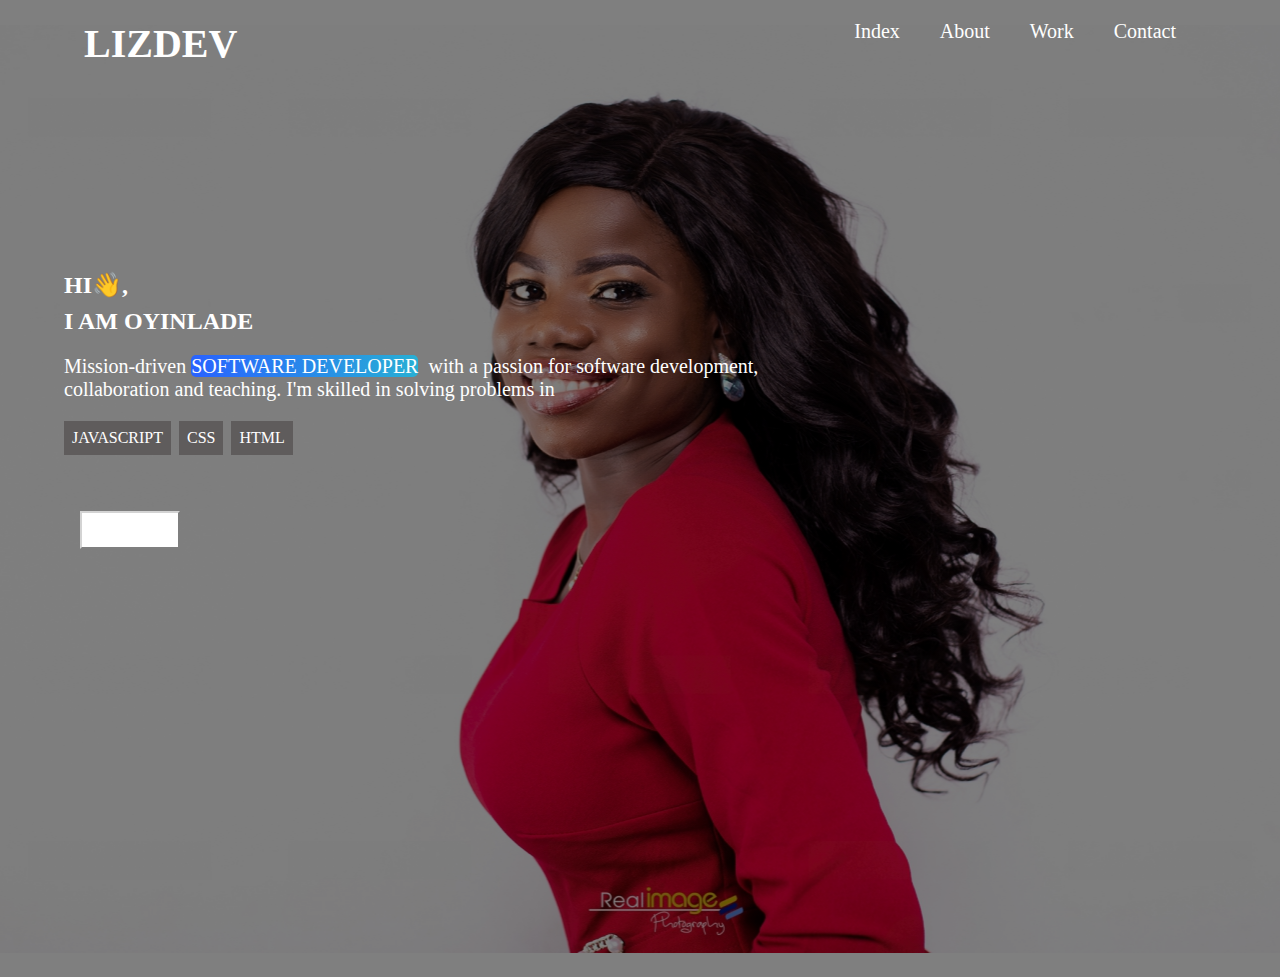
<file: index.html>
<!DOCTYPE html>
<html lang="en">
  <head>
    <meta charset="UTF-8" />
    <meta http-equiv="X-UA-Compatible" content="IE=edge" />
    <meta name="viewport" content="width=device-width, initial-scale=1.0" />
    <meta name="Description" content="My Portfolio" />
    <title>Lizdev Portfolio</title>
    <link
      rel="stylesheet"
      href="https://use.fontawesome.com/releases/v5.15.3/css/all.css"
      integrity="sha384-SZXxX4whJ79/gErwcOYf+zWLeJdY/qpuqC4cAa9rOGUstPomtqpuNWT9wdPEn2fk"
      crossorigin="anonymous"
    />
    <link rel="stylesheet" type="text/css" href="./style.css" />
  </head>

  <body>
    <div class="container">
      <nav>
        <div class="navigation">
          <div class="logo">
            <a href="#" class="logo-wrapper">Lizdev</a>
            <div class="hamburger-wrapper" id="menu-toggler">
              <i id="navigation-icon" class="hamburger fas fa-bars"></i>
            </div>
          </div>
          <div class="nav-items" id="nav-item-wrapper">
            <ul class="nav-links" id="dropdown">
              <li class="nav-links-item">
                <a href="index.html" class="navbar">Index</a>
              </li>
              <li class="nav-links-item">
                <a href="about.html" class="navbar">About</a>
              </li>
              <li class="nav-links-item">
                <a href="work.html" class="navbar">Work</a>
              </li>
              <li class="nav-links-item">
                <a href="contact.html" class="navbar">Contact</a>
              </li>
            </ul>
          </div>
        </div>
      </nav>

      <!------------Main Section-------------->

      <main>
        <div class="info">
          <div class="container1">
            <h1>Hi👋, <br />I am Oyinlade</h1>
            <p>
              Mission-driven <span class="dev">Software Developer</span> with a
              passion for software development, <br />
              collaboration and teaching. I'm skilled in solving problems in
            </p>
            <div class="links">
              <a href="" class="link-item">Javascript</a>
              <a href="" class="link-item">Css</a>
              <a href="" class="link-item">Html</a>
            </div>
          </div>

          <div class="social-containers">
            <div class="social">
              <a
                class="social-link"
                href="linkedin.com/in/elizabeth-oyinlade-ojesanmi-0702aa16a/"
                ><i class="fab fa-linkedin-in"></i
              ></a>
              <a class="social-link" href="https://twitter.com/ojesanmioyin/"
                ><i class="fab fa-twitter"></i
              ></a>
              <a
                class="social-link"
                href="http://www.facebook.com/ojesanmioyinlade"
                ><i class="fab fa-facebook"></i
              ></a>
              <a class="social-link" href="https://github.com/Lizdev-05"
                ><i class="fab fa-github"></i
              ></a>
            </div>
          </div>
        </div>
      </main>

      <div class="section">
            <button>Hire Me</button>

            <div class="Bottom-container">
                <p id="footer">© 2021 Oyinlade Ojesanmi.</p>
            </div>
        </div>  
    </div>

    <script src="./main.js"></script>
  </body>
</html>
</file>
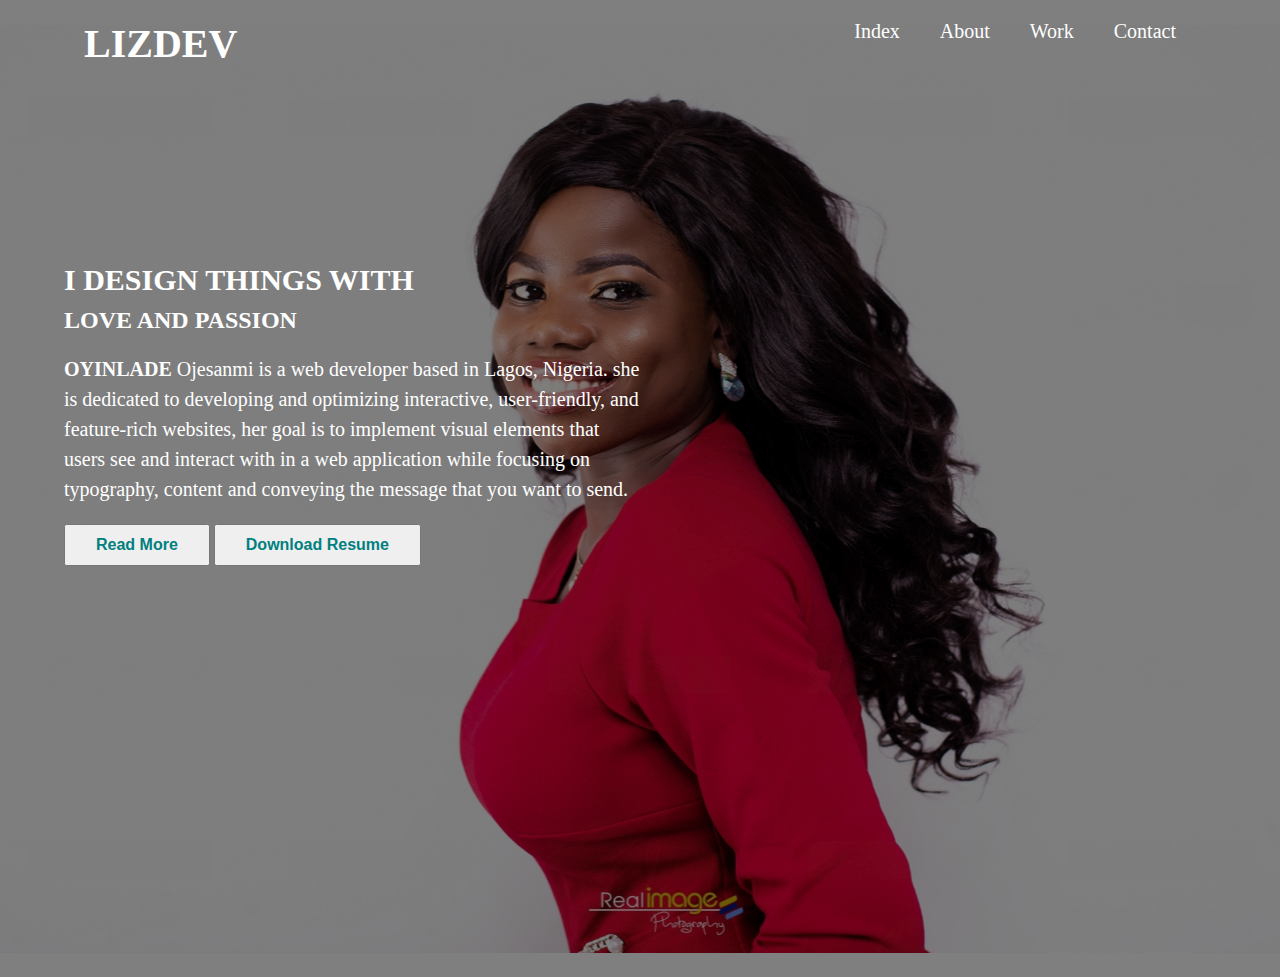
<file: about.html>
<!DOCTYPE html>
<html lang="en">
  <head>
    <meta charset="UTF-8" />
    <meta http-equiv="X-UA-Compatible" content="IE=edge" />
    <meta name="viewport" content="width=device-width, initial-scale=1.0" />
    <title>About-Me</title>
    <link
      rel="stylesheet"
      href="https://use.fontawesome.com/releases/v5.15.3/css/all.css"
      integrity="sha384-SZXxX4whJ79/gErwcOYf+zWLeJdY/qpuqC4cAa9rOGUstPomtqpuNWT9wdPEn2fk"
      crossorigin="anonymous"
    />
    <link rel="stylesheet" type="text/css" href="./about.css" />
  </head>

  <body>
    <div class="container">
      <nav>
        <div class="navigation">
          <div class="logo">
            <a href="#" class="logo-wrapper">Lizdev</a>
            <div class="hamburger-wrapper" id="menu-toggler">
              <i id="navigation-icon" class="hamburger fas fa-bars"></i>
            </div>
          </div>
          <div class="nav-items" id="nav-item-wrapper">
            <ul class="nav-links" id="dropdown">
              <li class="nav-links-item">
                <a href="index.html" class="navbar">Index</a>
              </li>
              <li class="nav-links-item">
                <a href="about.html" class="navbar">About</a>
              </li>
              <li class="nav-links-item">
                <a href="work.html" class="navbar">Work</a>
              </li>
              <li class="nav-links-item">
                <a href="contact.html" class="navbar">Contact</a>
              </li>
            </ul>
          </div>
        </div>
      </nav>
      <!---------Main------------>

      <main>
        <section class="capacity">
          <div class="mini-container">
            <div class="info">
              <h1>
                <span class="diff"> I design things with</span> <br />
                love and passion
              </h1>
              <p>
                <span class="name">Oyinlade </span> Ojesanmi is a web developer
                based in Lagos, Nigeria. she is dedicated to developing and
                optimizing interactive, user-friendly, and feature-rich
                websites, her goal is to implement visual elements that users
                see and interact with in a web application while focusing on
                typography, content and conveying the message that you want to
                send.
              </p>

              <button><a href="#">Read More</a></button>
              <button>
                <a
                  href="https://www.dropbox.com/s/v1oylw361ovgabq/oyinlade%27s%20resume.pdf?dl=0"
                  >Download Resume <i class="fas fa-download"></i
                ></a>
              </button>
            </div>

            <div class="social-containers">
              <div class="social">
                <a
                  class="social-link"
                  href="linkedin.com/in/elizabeth-oyinlade-ojesanmi-0702aa16a/"
                  ><i class="fab fa-linkedin-in"></i
                ></a>
                <a class="social-link" href="https://twitter.com/ojesanmioyin/"
                  ><i class="fab fa-twitter"></i
                ></a>
                <a
                  class="social-link"
                  href="http://www.facebook.com/ojesanmioyinlade"
                  ><i class="fab fa-facebook"></i
                ></a>
                <a class="social-link" href="https://github.com/Lizdev-05"
                  ><i class="fab fa-github"></i
                ></a>
              </div>
            </div>
          </div>
        </section>
      </main>
    </div>
    <!----------------Footer-------------------->

    <!-- <div class="Bottom-container">
        <p id="footer">© 2021 Oyinlade Ojesanmi.</p>
    </div>
    </div>
-->
    <script src="./main.js"></script>
  </body>
</html>
</file>
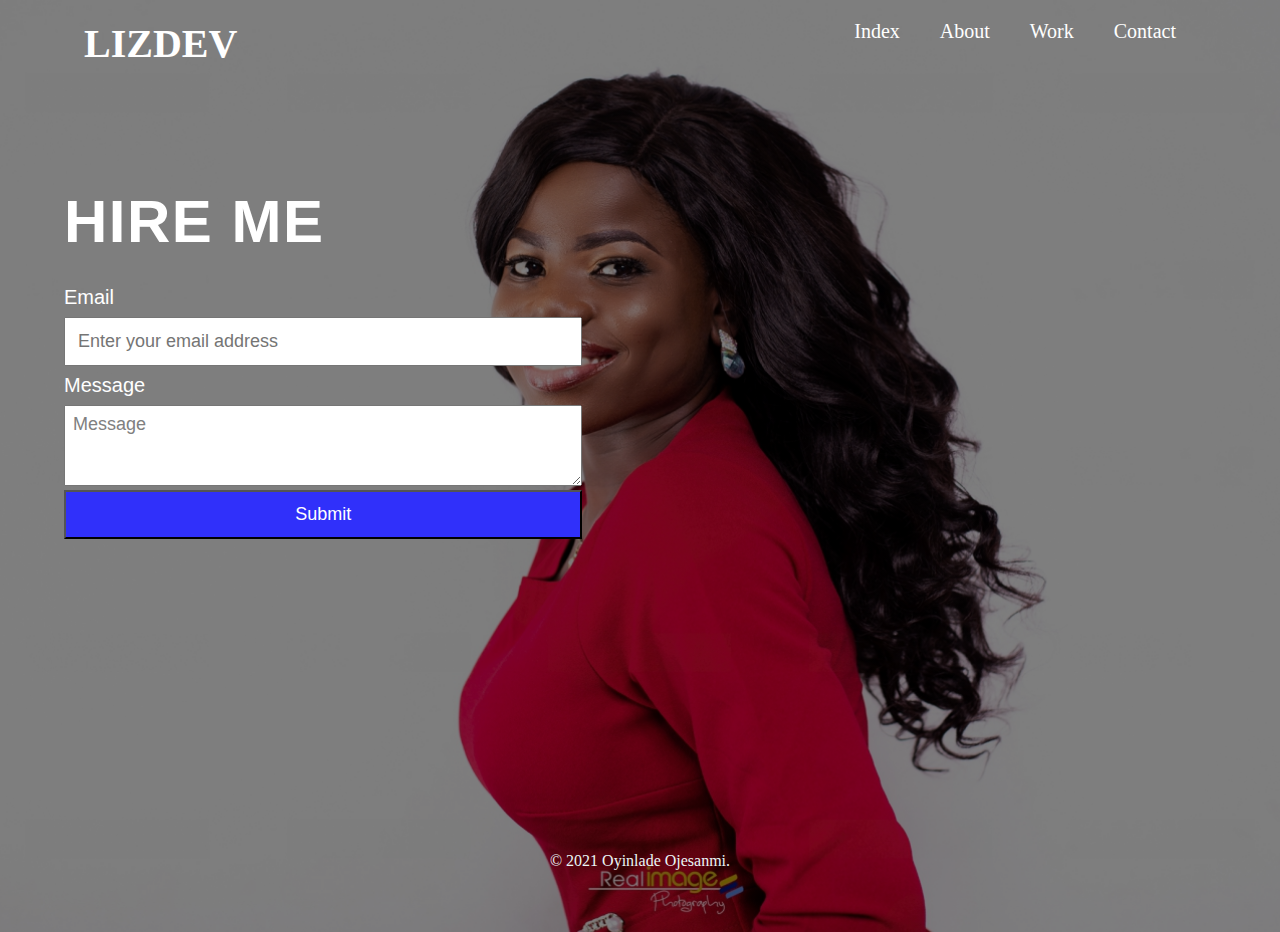
<file: contact.html>
<!DOCTYPE html>
<html lang="en">
  <head>
    <meta charset="UTF-8" />
    <meta http-equiv="X-UA-Compatible" content="IE=edge" />
    <meta name="viewport" content="width=device-width, initial-scale=1.0" />
    <title>Contact-Me</title>
    <link
      rel="stylesheet"
      href="https://use.fontawesome.com/releases/v5.15.3/css/all.css"
      integrity="sha384-SZXxX4whJ79/gErwcOYf+zWLeJdY/qpuqC4cAa9rOGUstPomtqpuNWT9wdPEn2fk"
      crossorigin="anonymous"
    />
    <link rel="stylesheet" href="contact.css" />
  </head>
  <body>
    <nav>
      <div class="navigation">
        <div class="logo">
          <a href="#" class="logo-wrapper">Lizdev</a>
          <div class="hamburger-wrapper" id="menu-toggler">
            <i id="navigation-icon" class="hamburger fas fa-bars"></i>
          </div>
        </div>
        <div class="nav-items" id="nav-item-wrapper">
          <ul class="nav-links" id="dropdown">
            <li class="nav-links-item">
              <a href="index.html" class="navbar">Index</a>
            </li>
            <li class="nav-links-item">
              <a href="about.html" class="navbar">About</a>
            </li>
            <li class="nav-links-item">
              <a href="work.html" class="navbar">Work</a>
            </li>
            <li class="nav-links-item">
              <a href="contact.html" class="navbar">Contact</a>
            </li>
          </ul>
        </div>
      </div>
    </nav>
    <!---------Main----------->

    <div class="container">
      <div class="mini-container">
        <div class="intro">
          <h1>hire me</h1>
          <div class="form">
            <form action="">
              <p>Email</p>
              <input
                type="email"
                placeholder="Enter your email address"
                class="input email"
                required
              />
              <p>message</p>
              <textarea name="text" class="text input" cols="10" rows="3">
message</textarea
              >
              <br />
              <button type="button" name="button">Submit</button>
            </form>
          </div>
        </div>

        <div class="social-containers">
          <div class="social">
            <a
              class="social-link"
              href="linkedin.com/in/elizabeth-oyinlade-ojesanmi-0702aa16a/"
              ><i class="fab fa-linkedin-in"></i
            ></a>
            <a class="social-link" href="https://twitter.com/ojesanmioyin/"
              ><i class="fab fa-twitter"></i
            ></a>
            <a
              class="social-link"
              href="http://www.facebook.com/ojesanmioyinlade"
              ><i class="fab fa-facebook"></i
            ></a>
            <a class="social-link" href="https://github.com/Lizdev-05"
              ><i class="fab fa-github"></i
            ></a>
          </div>
        </div>
      </div>
    </div>

    <div class="Bottom-container">
      <p id="footer">© 2021 Oyinlade Ojesanmi.</p>
    </div>

    <script src="./main.js"></script>
  </body>
</html>
</file>
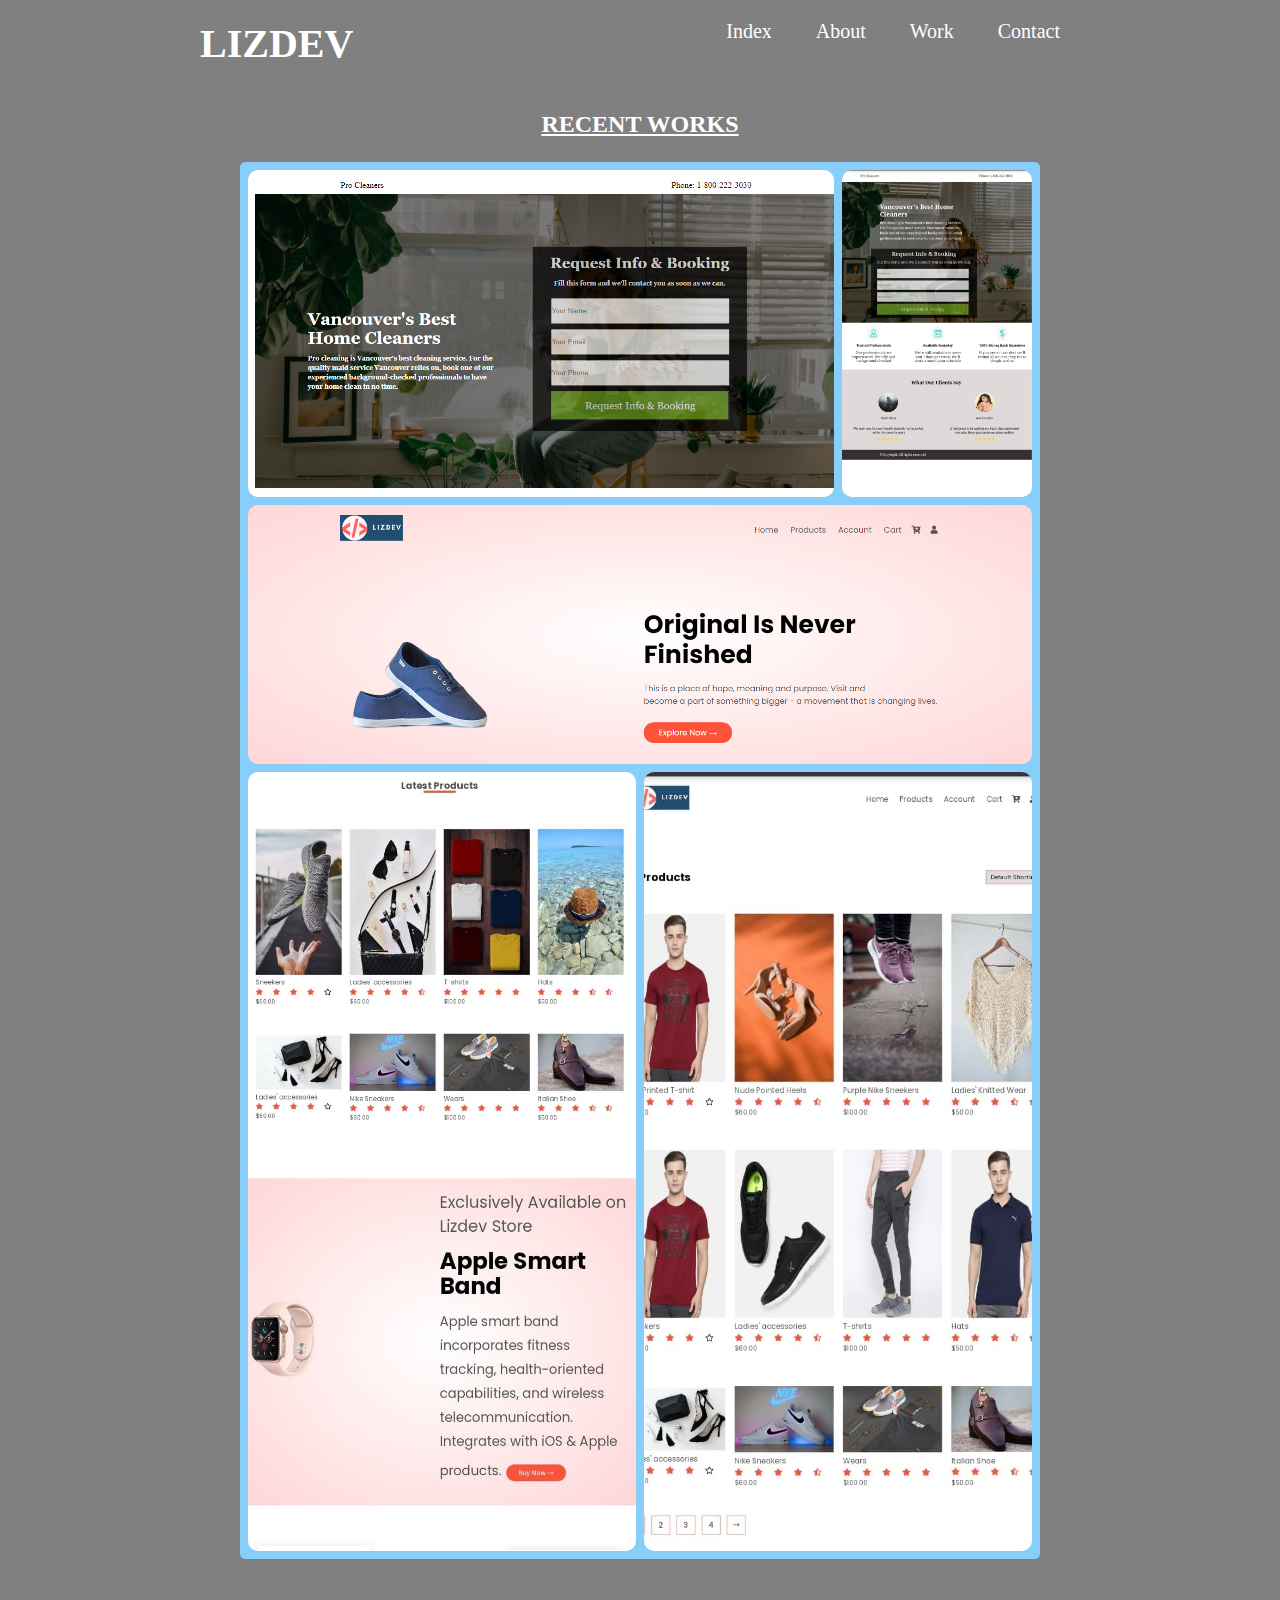
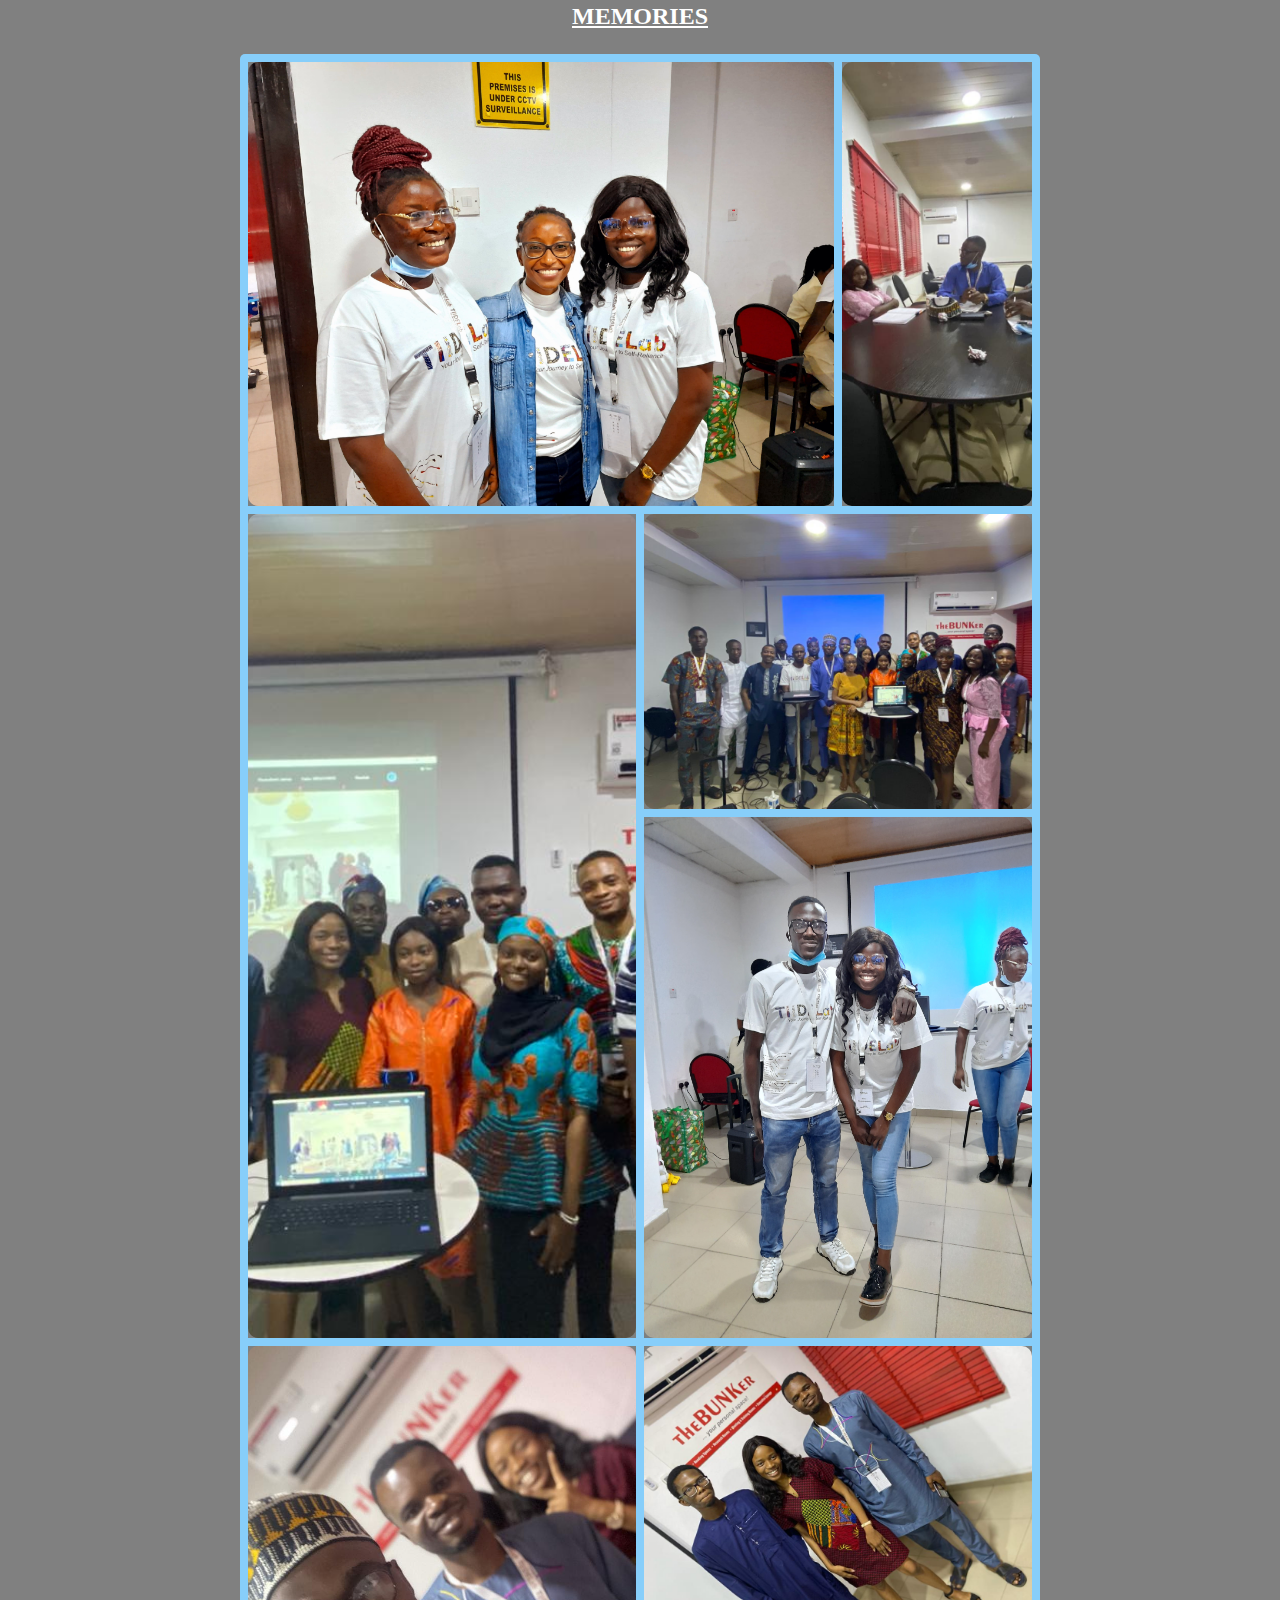
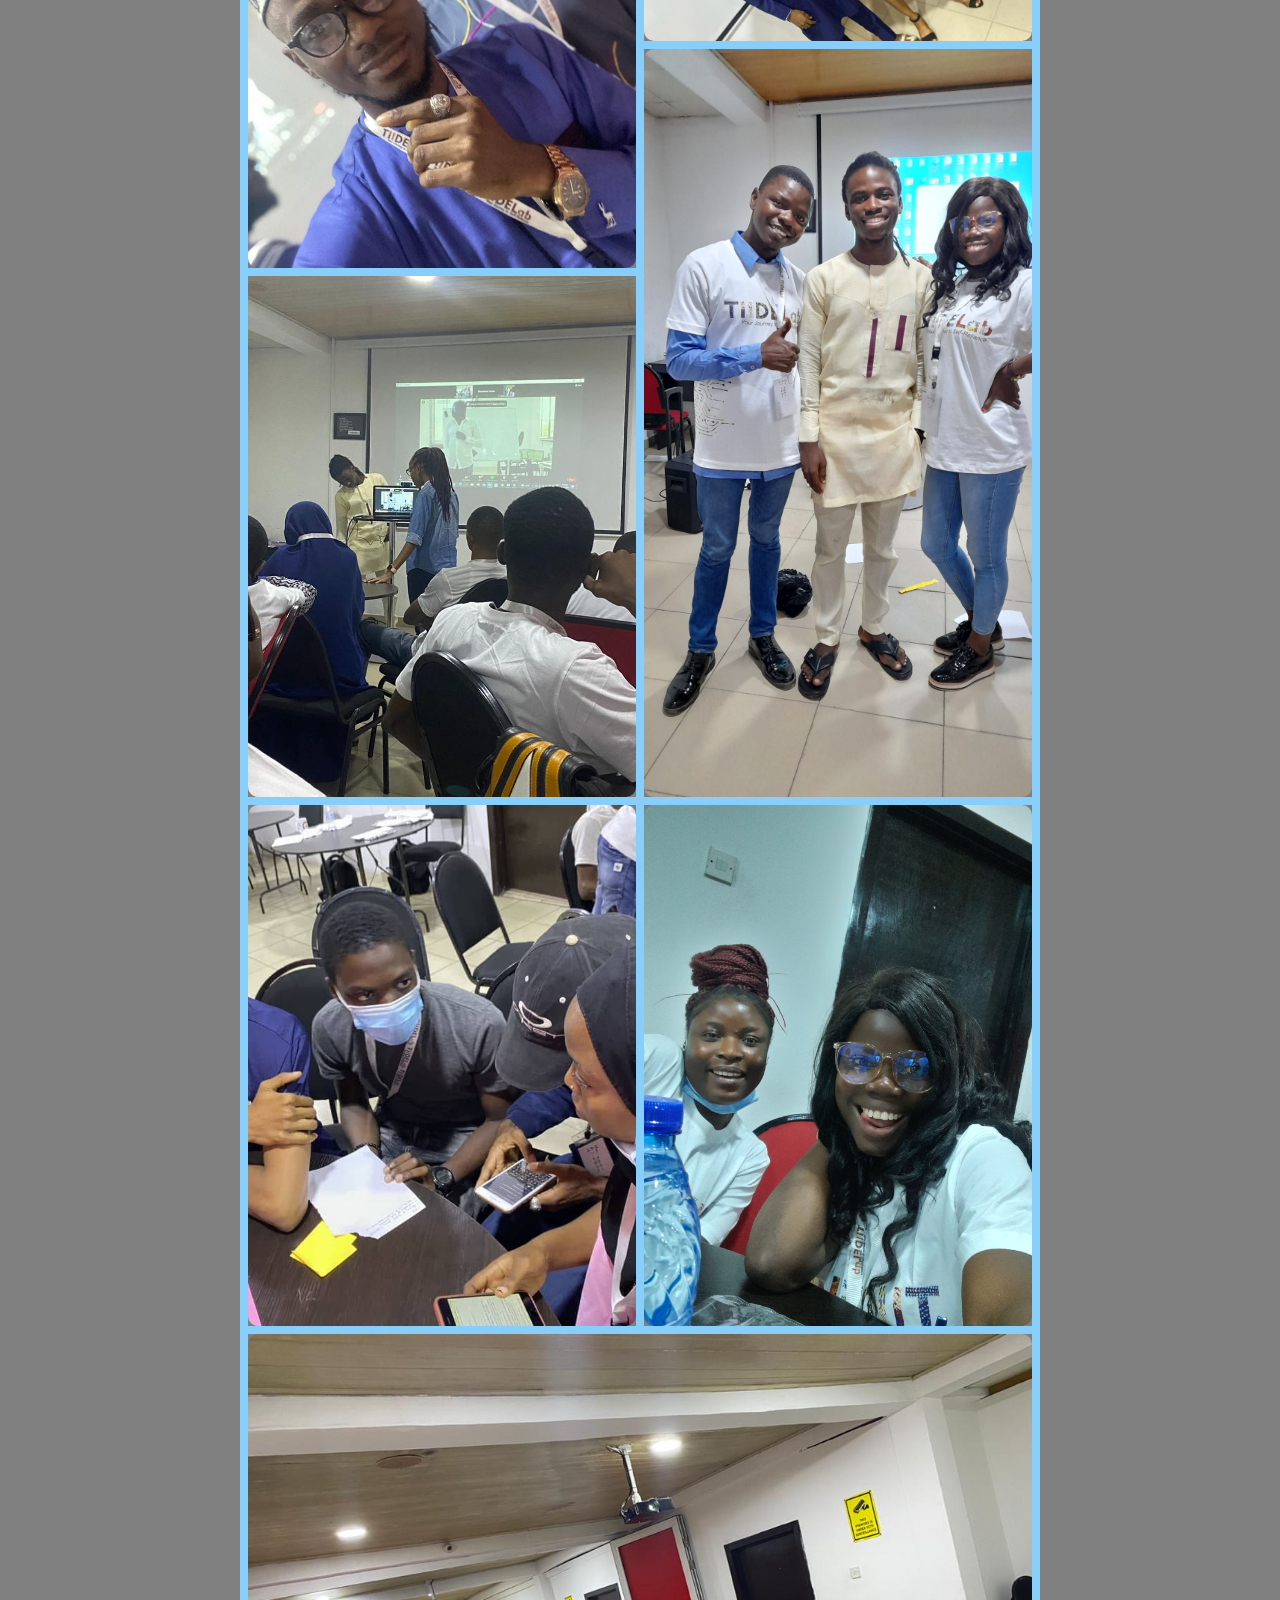
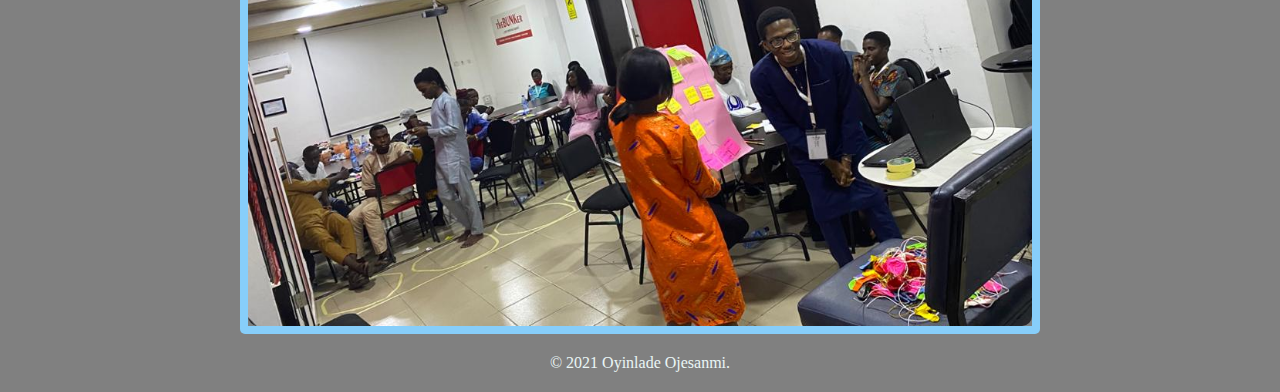
<file: work.html>
<!DOCTYPE html>
<html lang="en">
<head>
    <meta charset="UTF-8">
    <meta http-equiv="X-UA-Compatible" content="IE=edge">
    <meta name="viewport" content="width=device-width, initial-scale=1.0">
    <title>Works</title>
   <link rel="stylesheet" href="https://use.fontawesome.com/releases/v5.15.3/css/all.css" integrity="sha384-SZXxX4whJ79/gErwcOYf+zWLeJdY/qpuqC4cAa9rOGUstPomtqpuNWT9wdPEn2fk" crossorigin="anonymous">
   <link rel="stylesheet" href="work.css">
</head>
<body>
    <div class="layout">
    <nav>
        <div class="logo">
            <a href="#" class="logo-wrapper">Lizdev</a>
        </div>
        <div class="nav-items"  id="nav-item-wrapper">
            <a href="index.html" class="navbar">Index</a>
            <a href="about.html" class="navbar">About</a>
            <a href="work.html" class="navbar">Work</a>
            <a href="contact.html" class="navbar">Contact</a>
           
        </div>
        <div class="hamburger-wrapper" id="menu-toggler"  onclick="toggleNavbar()"> 
            <i class=" hamburger fas fa-bars"></i>
        </div>
    </nav>

        <!---------Main---->
          
              <!----Grid layout --->
       
           
            <h1>recent works</h1>
                <div class="work">
                <div class="web tweenty"><img src="20.png" alt=""></div>
                <div class="web tweenty-one"><img src="21.jpg" alt=""></div>
                <div class="web seventeen"><img src="17.png" alt=""></div>
                <div class="web sixteen"><img src="16.jpg" alt=""></div>
                <div class="web nineteen"><img src="19.jpg" alt=""></div>
            </div>


            <h1>Memories</h1>
          <div class="container">
                <div class="box wider one"><img src="0.jpg" alt=""></div>
                <div class="box wider two"><img src="6.jpg" alt=""></div>
                <div class="box  three"><img src="7.jpg" alt=""></div>
                <div class="box  four"><img src="8.jpg" alt=""></div>
                <div class="box  five"><img src="4.jpg" alt=""></div>
                <div class="box  six"><img src="10.jpg" alt=""></div>
                <div class="box  seven"><img src="11.jpg" alt=""></div>
                <div class="box eight"><img src="5.jpg" alt=""></div>
                <div class="box wider nine"><img src="1.jpg" alt=""></div>
                <div class="box wider ten"><img src="2.jpg" alt=""></div>
                <div class="box eleven"><img src="3.jpg" alt=""></div>
                <div class="box twelve"><img src="9.jpg" alt=""></div>
            </div>

            <div class="bottom-container">
                <p id="footer">© 2021 Oyinlade Ojesanmi.</p>
              </div>
        </div>
          
        
        <script>

            // J.s //
            
            const navItemContainer =  document.getElementById("nav-item-wrapper");



function toggleNavbar(){
    navItemContainer.classList.toggle("open-nav-items")
}

            
                </script>
         
    </body>
    </html>
</file>
<file: style.css>
* {
  margin: 0;
  padding: 0;
  box-sizing: border-box;
}

.container {
  background: linear-gradient(rgba(0, 0, 0, 0.5) 100%, rgba(0, 0, 0, 0.5) 100%),
    url("lizzy.jpg");
  background-repeat: no-repeat;
  background-position: 52%;
  min-height: calc(110vh - 12.8px);
}

nav {
  display: flex;
  width: 100%;
  justify-content: center;
  align-items: center;
}

.navigation {
  width: 90%;
  display: flex;
  padding: 20px;
  justify-content: space-between;
}

.logo {
  font-size: 40px;
  font-weight: bolder;
  font-family: Georgia, "Times New Roman", Times, serif;
  text-transform: uppercase;
}

.logo a {
  text-decoration: none;
  color: white;
}

.navbar {
  font-size: 20px;
  font-weight: 500;
  font-family: Georgia, "Times New Roman", Times, serif;
  text-decoration: none;
  padding: 20px;
  color: white;
}

.nav-links {
  display: flex;
  list-style-type: none;
}

/* Hide hamburger by default on big screen*/
.hamburger-wrapper {
  display: none;
  cursor: pointer;
}

main {
  margin-top: 80px;
  display: flex;
  justify-content: center;
  align-items: center;
  padding-top: 100px;
  padding-bottom: 20px;
  transition: 0.5s ease;
  color: white;
}

.info {
  width: 90%;
  display: flex;
}

.info h1 {
  font-size: 24px;
  font-weight: 700px;
  line-height: 1.5;
  text-transform: uppercase;
}

.info p {
  font-size: 20px;
  margin-top: 16px;
}

main .info p .dev {
  background-color: teal;
  height: 16px;
  background: linear-gradient(to right, #2962ff, #28afd4);
  margin-right: 5px;
  padding: 0px, 5px;
  font-size: 20px;
  cursor: pointer;
  white-space: nowrap;
  transition: all 0.1s;
  border-radius: 5px;
  text-transform: uppercase;
}

.links {
  display: flex;
  padding: 20px 0;
  transition: 0.5s ease;
  margin-bottom: 16px;
}

.links a {
  text-decoration: none;
  color: white;
  font-size: 16px;
  text-transform: uppercase;
  background-color: rgb(95, 92, 92);
}

.link-item {
  background-color: grey;
  padding: 8px;
  margin-right: 8px;
}
.links a:hover {
  background: linear-gradient(to right, #2962ff, #28afd4);
  color: white;
  text-decoration: underline;
}

button {
  padding: 8px 20px;
  margin-left: 80px;
  background-color: white;
  border-color: lightgrey;
  font-weight: 500;
  font-size: 16px;
  color: teal;
}

.social-containers {
  flex: 1;
  position: relative;
}
.social {
  display: flex;
  flex-direction: column;
  right: 20px;
  position: absolute;
}

.social .social-link {
  text-align: end;
  margin-bottom: 16px;
  color: white;
  font-size: 24px;
}

.Bottom-container {
  padding: 10px 0 10px;
  text-align: center;
}

.Bottom-container p {
  color: #eaf6f6;
}

a,
.nav-items a:hover {
  text-decoration: underline;
}

#footer {
  color: #eaf6f6;
  font-size: 16px;
  padding: 20px 0;
  display: none;
}

/*   Animation */
.social-link {
  animation: Oyinlade 10s infinite;
  padding: 16px;
  border-radius: 50%;
}

button {
  animation: Oyinlade 10s infinite;
  color: white;
}

@keyframes Oyinlade {
  0% {
    background-color: red;
  }
  20% {
    background-color: rgb(0, 255, 34);
  }
  50% {
    background-color: rgb(150, 2, 150);
  }
  70% {
    background-color: rgb(95, 102, 4);
  }
  100% {
    background-color: rgb(0, 255, 106);
  }
}

/* Media Query

@media screen and (max-width: 800px) {
  nav {
    display: flex;
    justify-content: space-between;
    padding: 20px 20px;
  }
  .hamburger-wrapper {
    display: block;
    color: #fff;
    cursor: pointer;
    font-size: 25px;
  }

  .nav-items {
    display: none;
  }

  .open-nav-items {
    display: flex;
    flex-direction: column;
    margin-top: 50px;
    width: 100%;
  }
  .nav-links {
    text-align: right;
  }
} */

@media screen and (max-width: 768px) {
  .nav-items {
    display: none;
  }

  .nav-links {
    flex-direction: column;
    text-align: center;
    margin: 20px 0px;
  }

  .hamburger-wrapper {
    display: block;
    color: rgb(209, 209, 209);
  }

  .social {
    flex-direction: row;
    position: static;
    justify-content: space-between;
  }

  .logo {
    display: flex;
    justify-content: space-between;
  }

  .nav-links > li {
    margin: 10px 0px;
  }

  .navigation {
    display: block;
  }

  .info {
    flex-direction: column;
  }

  button {
   display: none;
}

}
</file>
<file: about.css>
* {
  margin: 0;
  padding: 0;
  box-sizing: border-box;
}

.container {
  background: linear-gradient(rgba(0, 0, 0, 0.5) 100%, rgba(0, 0, 0, 0.5) 100%),
    url("lizzy.jpg");
  background-repeat: no-repeat;
  background-position: 52%;
  min-height: calc(110vh - 12.8px);
}

nav {
  display: flex;
  width: 100%;
  justify-content: center;
  align-items: center;
}

.navigation {
  width: 90%;
  display: flex;
  padding: 20px;
  justify-content: space-between;
}

.logo {
  font-size: 40px;
  font-weight: bolder;
  font-family: Georgia, "Times New Roman", Times, serif;
  text-transform: uppercase;
}

.logo a {
  text-decoration: none;
  color: white;
}

.navbar {
  font-size: 20px;
  font-weight: 500;
  font-family: Georgia, "Times New Roman", Times, serif;
  text-decoration: none;
  padding: 20px;
  color: white;
}

.nav-links {
  display: flex;
  list-style-type: none;
} /* Hide hamburger by default on big screen*/
.hamburger-wrapper {
  display: none;
  cursor: pointer;
}

/*  MAIN  */
main {
  transition: 0.7s ease;
}
.capacity {
  display: flex;
  margin: 150px 0px 0px 0px;
  padding-top: 20px;
  padding-bottom: 50px;
  justify-content: center;
  align-items: center;
  width: 100%;
  transition: 0.5s ease;
}

.mini-container {
  width: 90%;
  display: flex;
}

.info {
  font-family: Georgia, "Times New Roman", Times, serif;
  transition: all 0.1s;
  flex: 1;
}
.info h1 {
  font-size: 24px;
  font-weight: bold;
  line-height: 1.5;
  text-transform: uppercase;
  color: #fff;
}

main .capacity .info h1 .diff {
  font-weight: bolder;
  font-size: 30px;
}
.info p {
  font-size: 20px;
  margin-top: 16px;
  line-height: 1.5;
  color: #fff;
}

main .capacity .info p .name {
  text-transform: uppercase;
  font-weight: bold;
}
button {
  display: inline-block;
  font-size: 16px;
  font-weight: bold;
  padding: 10px 30px;
  margin-top: 20px;
}
button a {
  text-decoration: none;
  color: teal;
}

/*--------Social */

.social-containers {
  flex: 1;
  position: relative;
}
.social {
  display: flex;
  flex-direction: column;
  right: 20px;
  position: absolute;
}

.social .social-link {
  text-align: end;
  margin-bottom: 16px;
  color: white;
  font-size: 24px;
}

/*   Animation */
.social-link {
  animation: Oyinlade 10s infinite;
  padding: 16px;
  border-radius: 50%;
}

button {
  animation: Oyinlade 10s infinite;
  color: white;
}

@keyframes Oyinlade {
  0% {
    background-color: red;
  }
  20% {
    background-color: rgb(0, 255, 34);
  }
  50% {
    background-color: rgb(150, 2, 150);
  }
  70% {
    background-color: rgb(95, 102, 4);
  }
  100% {
    background-color: rgb(0, 255, 106);
  }
}

.Bottom-container {
  background-color: rgb(125, 128, 128);
  padding: 10px 0 10px;
  text-align: center;
}

.Bottom-container p {
  color: #eaf6f6;
  text-decoration: none;
}

#footer {
  color: #eaf6f6;
  font-size: 16px;
  padding: 20px 0;
}

/* Media Query */

@media screen and (max-width: 768px) {
  .nav-items {
    display: none;
  }

  .nav-links {
    flex-direction: column;
    text-align: center;
    margin: 20px 0px;
  }

  .social {
    flex-direction: row;
    position: static;
    justify-content: space-between;
  }

  .nav-links > li {
    margin: 10px 0px;
  }

  .navigation {
    display: block;
  }

  .hamburger-wrapper {
    display: block;
    color: rgb(209, 209, 209);
  }

  .logo {
    display: flex;
    justify-content: space-between;
  }
  .mini-container {
    flex-direction: column;
    gap: 40px;
  }
}
</file>
<file: contact.css>
* {
  margin: 0;
  padding: 0;
  box-sizing: border-box;
}

body {
  background: linear-gradient(rgba(0, 0, 0, 0.5) 100%, rgba(0, 0, 0, 0.5) 100%),
    url("lizzy.jpg");
  background-repeat: no-repeat;
  max-width: 100%;
  background-position: 52%;
  background-size: cover;
  min-height: calc(105vh - 12.8px);
}

nav {
  display: flex;
  width: 100%;
  justify-content: center;
  align-items: center;
}

.navigation {
  width: 90%;
  display: flex;
  padding: 20px;
  justify-content: space-between;
}

.logo a {
  text-decoration: none;
  color: white;
}
.nav-items .navbar {
  font-size: 20px;
  font-weight: 500;
  font-family: Georgia, "Times New Roman", Times, serif;
  text-decoration: none;
  padding: 20px;
  color: white;
}

.logo {
  font-size: 40px;
  font-weight: bolder;
  font-family: Georgia, "Times New Roman", Times, serif;
  text-transform: uppercase;
}

.logo a {
  text-decoration: none;
  color: white;
}

.navbar {
  font-size: 20px;
  font-weight: 500;
  font-family: Georgia, "Times New Roman", Times, serif;
  text-decoration: none;
  padding: 20px;
  color: white;
}

.nav-links {
  display: flex;
  list-style-type: none;
}

/* Hide hamburger by default on big screen*/
.hamburger-wrapper {
  display: none;
  cursor: pointer;
}

/*intro*/
.intro {
  flex: 1;
}
.intro > h1 {
  font-family: Arial, Helvetica, sans-serif;
  font-size: 60px;
  font-weight: 900;
  letter-spacing: 1.5px;
  text-transform: uppercase;
  color: #fff;
}

.intro p {
  font-family: Arial, Helvetica, sans-serif;
  font-size: 20px;
  color: #fff;
  text-transform: capitalize;
  margin: 8px 0;
}

.form {
  margin-top: 30px;
}
.input {
  width: 90%;
}

form .email {
  padding: 12px;
  font-size: 18px;
}

form .text {
  padding: 8px;
  font-size: 18px;
  text-transform: capitalize;
  color: grey;
  font-family: Arial, Helvetica, sans-serif;
}

button {
  width: 90%;
  color: #fff;
  background-color: rgb(48, 48, 250);
  padding: 12px;
  font-size: 18px;
  text-align: center;
}
button:hover {
  background-color: rgb(21, 21, 197);
}

/* Container */
.container {
  display: flex;
  justify-content: center;
  align-items: center;
  margin-top: 100px;
}

.mini-container {
  display: flex;
  width: 90%;
}

/*--------Social */

.social-containers {
  flex: 1;
  position: relative;
}
.social {
  display: flex;
  flex-direction: column;
  right: 20px;
  position: absolute;
}

.social .social-link {
  text-align: end;
  margin-bottom: 16px;
  margin-right: 20px;
  color: white;
  font-size: 24px;
}
/*   Animation */
.social-link {
  animation: Oyinlade 10s infinite;
  padding: 16px;
  border-radius: 50%;
}

button {
  animation: Oyinlade 10s infinite;
  color: white;
}
@keyframes Oyinlade {
  0% {
    background-color: red;
  }
  20% {
    background-color: rgb(0, 255, 34);
  }
  50% {
    background-color: rgb(150, 2, 150);
  }
  70% {
    background-color: rgb(95, 102, 4);
  }
  100% {
    background-color: rgb(0, 255, 106);
  }
}

.Bottom-container {
  background: transparent;
  padding: 10px 0 10px;
  position: absolute;
  bottom: 0px;
  width: 100%;
  text-align: center;
}

.Bottom-container a {
  color: #eaf6f6;
  text-decoration: none;
}

#footer {
  color: #eaf6f6;
  font-size: 16px;
  padding: 20px 0;
}

/* Media Query */

@media screen and (max-width: 768px) {
  .nav-items {
    display: none;
  }

  .nav-links {
    flex-direction: column;
    text-align: center;
    margin: 20px 0px;
  }

  .hamburger-wrapper {
    display: block;
    color: rgb(209, 209, 209);
  }

  .social {
    flex-direction: row;
    position: static;
    justify-content: space-between;
  }

  .logo {
    display: flex;
    justify-content: space-between;
  }

  .nav-links > li {
    margin: 10px 0px;
  }

  .navigation {
    display: block;
  }

  .info {
    flex-direction: column;
  }

  .mini-container {
    flex-direction: column;
    gap: 40px;
  }
}
</file>
<file: work.css>
* {
margin: 0;
padding: 0;
box-sizing: border-box;

}
/* body{
background: linear-gradient(rgba(0, 0, 0, 0.5) 100%, rgba(0, 0, 0, 0.5)100%), url("lizzy.jpg") ;
background-repeat: no-repeat;
background-position: top-center;
background-size: cover;
height: 100vh;

} */

nav{
display: flex;
justify-content: space-between;
padding: 20px 200px;
}

.logo{
    
        font-size: 40px;
        font-weight: bolder;
        font-family: Georgia, 'Times New Roman', Times, serif;
        text-transform: uppercase;
    }
    

.logo a{
    text-decoration: none;
    color: white;
}
.nav-items .navbar{
font-size: 20px;
font-weight: 500;
font-family: Georgia, 'Times New Roman', Times, serif;
text-decoration: none;
padding: 20px;
color: white;

}



/* Hide hamburger by default on big screen*/
.hamburger-wrapper{
    display: none;
}


/*mansory */

.layout{
    background-color: grey;

}


.layout h1{
    padding: 24px;
  font-size: 24px;
  font-weight: bold;
  text-transform: uppercase;
  text-decoration: underline;
  text-align: center;
  color: white;

}
 /*works*/

 .work{
    display: grid;
    max-width: 800px;
    padding: 0.5rem;
    margin: 0 auto;
    border-radius: 5px;
    grid-gap: 0.5rem;
    background-color: lightskyblue;
   grid-auto-rows: minmax(200px, auto);
    grid-template-columns: repeat(4, 1fr);
    margin-bottom: 20px;
}

 .web img:hover{
     cursor: pointer;
     transform: translateX(-50px) scale(1);
 }

.web  img {
    width: 100%;
    height: 100%;
    object-fit: cover;
    object-position: center;
    border-radius: 10px;
    transition: all 2sc ease-in-out;
}

.tweenty{
    grid-column: span 3;
}



.sixteen{
  grid-column: span 2;
      
}
.seventeen{
    grid-column: span 4;;
}

.nineteen{
    grid-column: span 2;
}

/*Memories*/
.box {
   
    background-color: rgb(125, 128, 128);
    overflow: hidden;
  }
  
  .container{
      display: grid;
      max-width: 800px;
      padding: 0.5rem;
      margin: 0 auto;
      border-radius: 5px;
      grid-gap: 0.5rem;
      background-color: lightskyblue;
     grid-auto-rows: minmax(200px, auto);
      grid-template-columns: repeat(4, 1fr);
  }
    .container  h1{
        grid: none;
    }
   .box img:hover{
       cursor: pointer;
       transform: translateX(-50px) scale(1);
   }
  
  .box  img {
      width: 100%;
      height: 100%;
      object-fit: cover;
      object-position: center;
      border-radius: 10px;
      transition: all 2sc ease-in-out;
  }

  .one{
      grid-column: span 3;
  }

  .three{
    grid-column: span 2;
    grid-row: span 2; 
  }

  .six{
    grid-column: span 2;
        grid-row: span 2;
  
   
  
}


  .seven{
      grid-column: span 2;
  }
 
  .nine{
    grid-column: span 2;
     grid-row: span 1;
 
   
  
}
.four{
    grid-column: span 2;
   
}

.five{
    grid-column: span 2;
    
}

  .eight{
    grid-column: span 2;
    grid-row: span 2; 
}

.eleven, .ten{
    grid-column: span 2;
    
}

.twelve{
    grid-column: span 4;
}


/* Footer */
.Bottom-container{
display: inline-bloc;
padding: 10px 0 10px;
text-align: center;
margin-top: 0;
}

.Bottom-container  p{
 color: red;
 padding: 20px;
 text-decoration: none;
}

#footer{
color: #EAF6F6;
font-size: 16px;
padding: 20px 0;
}
.layout p{
    text-align: center;
}


 /* Media Query */ 
 @media only screen and (max-width: 500px){
    nav{
        display: flex;
        justify-content: space-between;
        padding: 20px 20px;
    }
    .hamburger-wrapper{
        display: block;
        color: #fff;
        cursor: pointer;
        font-size: 25px;
    }

    .nav-items{
        display: none;
    }

    .open-nav-items{
        display: flex;
        flex-direction: column;
        margin-top: 50px;
        width: 100%;
    
    }
    .nav-links{
        text-align: right;
    }

    .work{
        display: grid;
        grid-auto-rows: minmax(100px, auto);
        grid-template-columns: repeat(2, 1fr);
    }

        .tweenty{
            grid-column: span 2;
            grid-row: 1;
            
        }
        
    .tweenty-one{
        grid-column: span 2;
    }
        
        .sixteen{
          grid-column: span 2;
              
        }
        .seventeen{
            grid-column: span 2;
        }
        
        .nineteen{
            grid-column: span 2;
        }
        
        /*Memories*/
        .box {
           
            background-color: rgb(125, 128, 128);
            overflow: hidden;
          }
          
          .container{
              display: grid;
            
             grid-auto-rows: minmax(100px, auto);
              grid-template-columns: repeat(2, 1fr);
          }
            .container  h1{
                grid: none;
            }
         
    
          .one{
              grid-column: span 2;
          }
        
          .three{
            grid-column: span 1;
            grid-row: span 2; 
          }
        
          .six{
            grid-column: span 1;
                grid-row: span 2;
          
           
          
        }
        
        
          .seven{
              grid-column: span 2;
          }
         
          .nine{
            grid-column: span 2;
             grid-row: span 1;
         
           
          
        }
        .four{
            grid-column: span 1;
           
        }
        
        .five{
            grid-column: span 1;
            
        }
        
          .eight{
            grid-column: span 1;
            grid-row: span 2; 
        }

        .nine{
            grid-column: span 1;
        }
        .ten{
            grid-column: span 1;
            grid-row: span 2;
        }
        .eleven{
            grid-column: span 1;
            
        }
        
        .twelve{
            grid-column: span 2;
        }
    
    
}


 @media only screen and (max-width: 800px){
    nav{
        display: flex;
        justify-content: space-between;
        padding: 20px 20px;
    }
    .hamburger-wrapper{
        display: block;
        color: #fff;
        cursor: pointer;
        font-size: 25px;
    }

    .nav-items{
        display: none;
    }

    .open-nav-items{
        display: flex;
        flex-direction: column;
        margin-top: 50px;
        width: 100%;
    
    }
    .nav-links{
        text-align: right;
    }

    .layout{
        grid-auto-rows: minmax(100px, auto);
        grid-template-columns: repeat(2, 1fr);
    }

        .tweenty{
            grid-column: span 2;
        }
        
        
        
        .sixteen{
          grid-column: span 1;
              
        }
        .seventeen{
            grid-column: span 2;
        }
        
        .nineteen{
            grid-column: span 1;
        }
        
        /*Memories*/
        .box {
           
            background-color: rgb(125, 128, 128);
            overflow: hidden;
          }
          
          .container{
              display: grid;
            
             grid-auto-rows: minmax(100px, auto);
              grid-template-columns: repeat(2, 1fr);
          }
            .container  h1{
                grid: none;
            }
           .box img:hover{
               cursor: pointer;
               transform: translateX(-50px) scale(1);
           }
    
          .one{
              grid-column: span 2;
          }
        
          .three{
            grid-column: span 1;
            grid-row: span 2; 
          }
        
          .six{
            grid-column: span 1;
                grid-row: span 2;
          
           
          
        }
        
        
          .seven{
              grid-column: span 2;
          }
         
          .nine{
            grid-column: span 2;
             grid-row: span 1;
         
           
          
        }
        .four{
            grid-column: span 1;
           
        }
        
        .five{
            grid-column: span 1;
            
        }
        
          .eight{
            grid-column: span 1;
            grid-row: span 2; 
        }

        .nine{
            grid-column: span 1;
        }
        .ten{
            grid-column: span 1;
            grid-row: span 2;
        }
        .eleven{
            grid-column: span 1;
            
        }
        
        .twelve{
            grid-column: span 2;
        }
    
    
}
</file>
